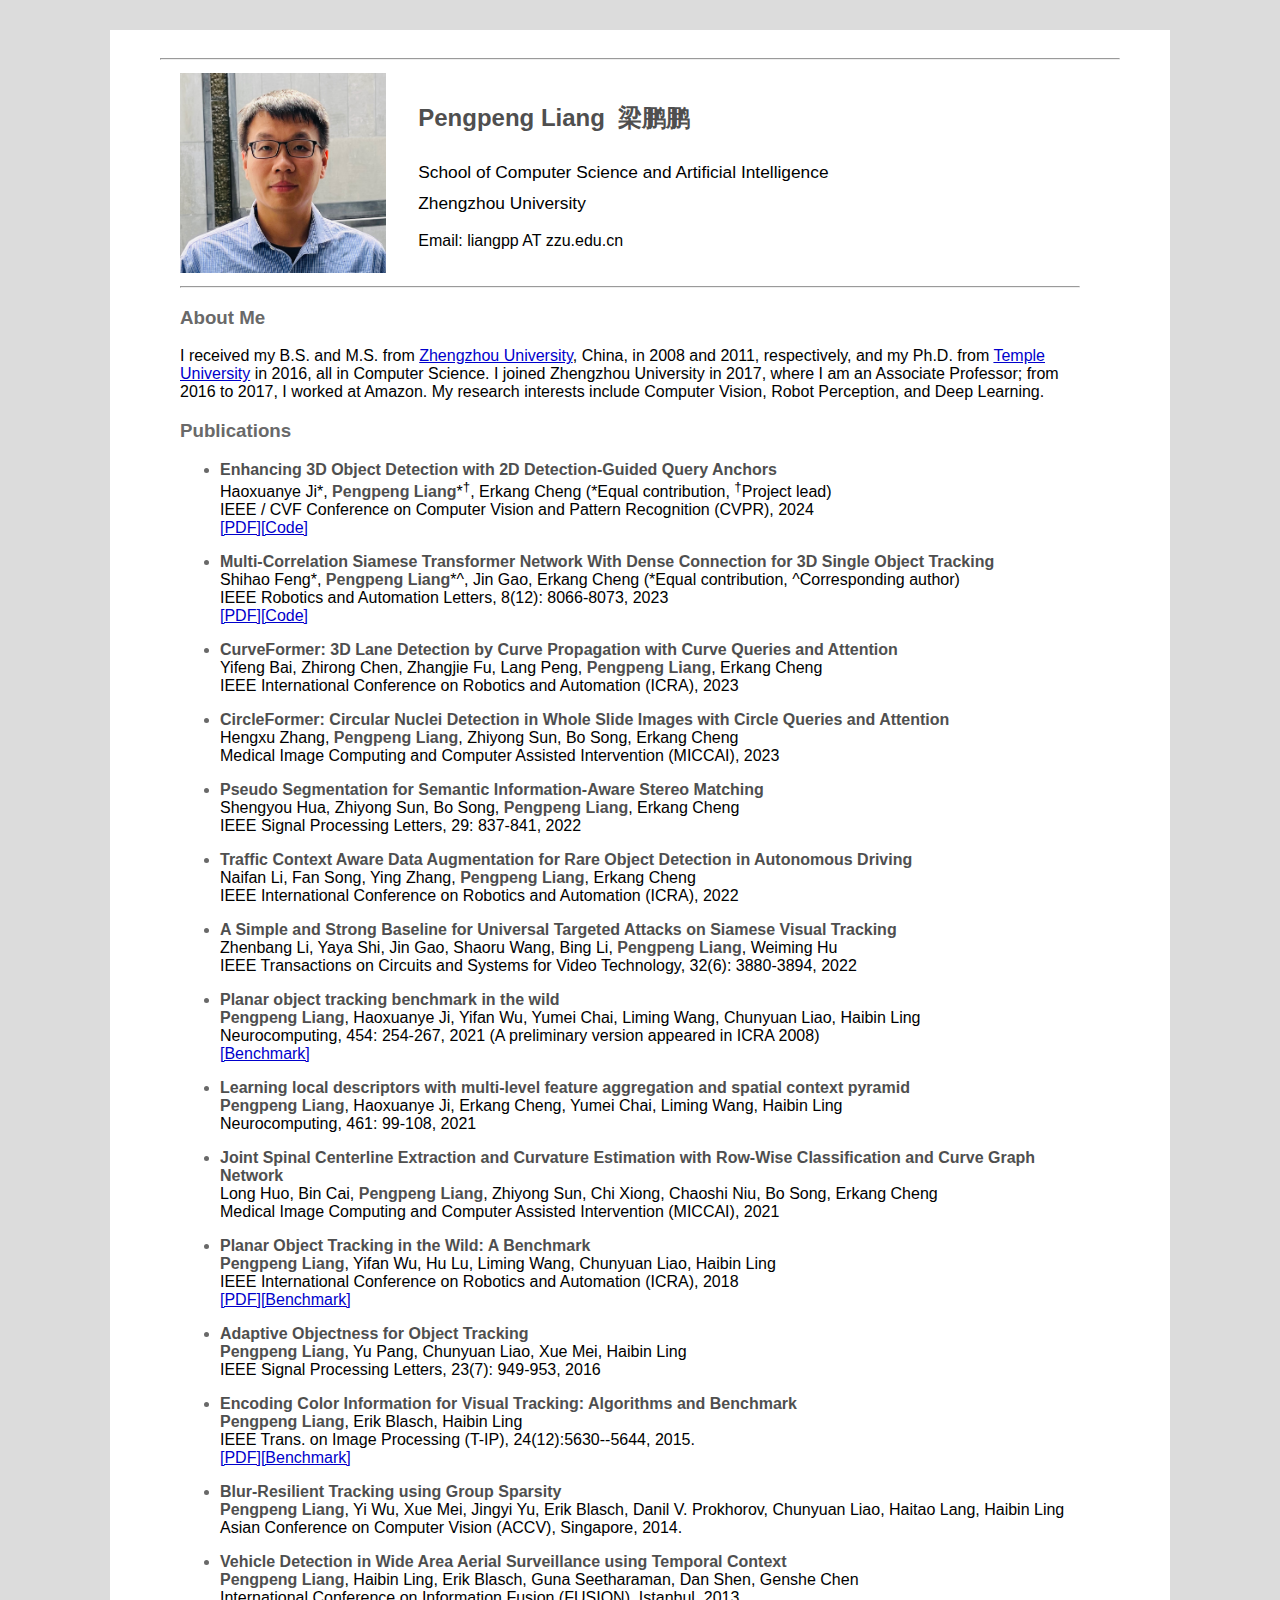
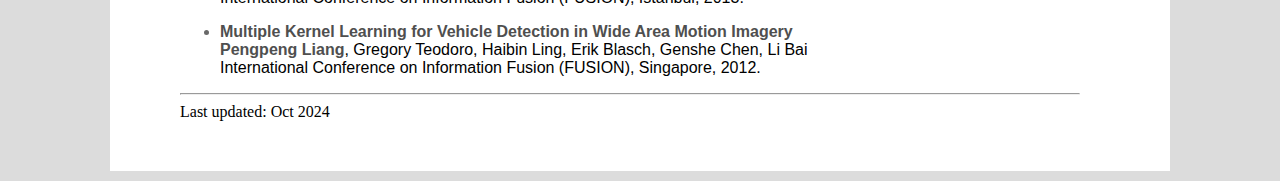
<file: index.html>
<!DOCTYPE html PUBLIC "-//W3C//DTD XHTML 1.0 Transitional//EN" "http://www.w3.org/TR/xhtml1/DTD/xhtml1-transitional.dtd">
<html xmlns="http://www.w3.org/1999/xhtml">
<head>
<meta http-equiv="Content-Type" content="text/html; charset=utf-8" />
<title>Pengpeng Liang's Homepage</title>
<link rel="stylesheet" type="text/css" href="mystyle.css" />
</head>
<body>

<!--
<!-- menu ->
<div id="right-col">
<p style="margin-top: 40px; margin-bottom: 0" align="left">
<!--	
<a href="index.html" class="menu">Home</a>&nbsp;|&nbsp;CV&nbsp;|&nbsp;<a href="courses.html" class="menu">Courses</a>&nbsp;|&nbsp;<a href="teaching.html" class="menu">Teaching</a>
->
</p>
<hr>
</div>
-->

<hr>

<!-- main content -->
<div id="right-col">
<table cellpadding="0" cellspacing="0" id="table6" width="100%" height="28%">
	<!-- MSTableType="layout" -->
	<tr>
		<td align="left" width="300">
		<img border="0" src="Pengpeng.png" height="200"></td>
		<td align="center" height="210" width="1700">
		
    <p style="margin-top: 6px; margin-bottom: 0" align="left">
		<b><font style="font-size: 18pt">Pengpeng Liang</font> &nbsp; <font style="font-size: 18pt;"font-family:KaiTi">梁鹏鹏</font></b><br></p><br>
		
    <p style="margin-top: 10px; margin-bottom: 0" align="left">
		<font  style="font-size: 13pt">School of Computer Science and Artificial Intelligence</font><br></p>
		
    <p style="margin-top: 10px; margin-bottom: 0" align="left">
    <font  style="font-size: 13pt">Zhengzhou University</font><br></p><br>   
    
    <p style="margin-top: 0; margin-bottom: 0" align="left">
		Email: liangpp AT zzu.edu.cn</p>
    </td>
	</tr>
</table>
<hr>
<H3>About Me</H3>
<p style="margin-top: 0; margin-bottom: 0" align="left">
I received my B.S. and M.S. from <a href="http://www.zzu.edu.cn/">Zhengzhou University</a>, China, in 2008 and 2011, respectively, and my Ph.D. from  <a href="http://www.temple.edu/">Temple University</a> in 2016, all in Computer Science. I joined Zhengzhou University in 2017, where I am an Associate Professor; from 2016 to 2017, I worked at Amazon. My research interests include Computer Vision, Robot Perception, and Deep Learning.</p>


<H3>Publications</H3>
<UL>

<p>
<LI>
<b>Enhancing 3D Object Detection with 2D Detection-Guided Query Anchors</b> <br>
  Haoxuanye Ji*, <b>Pengpeng Liang</b>*<sup>&dagger;</sup>, Erkang Cheng (*Equal contribution, <sup>&dagger;</sup>Project lead)<br>
  IEEE / CVF Conference on Computer Vision and Pattern Recognition (CVPR), 2024<br>
     <a href="https://arxiv.org/abs/2403.06093">[PDF]</a><a href="https://github.com/nullmax-vision/QAF2D">[Code]</a><br> 
</p>

<p>
<LI>
<b>Multi-Correlation Siamese Transformer Network With Dense Connection for 3D Single Object Tracking</b> <br>
   	Shihao Feng*, <b>Pengpeng Liang</b>*^, Jin Gao, Erkang Cheng (*Equal contribution, ^Corresponding author)<br>
   IEEE Robotics and Automation Letters, 8(12): 8066-8073, 2023<br>
   <a href="https://arxiv.org/abs/2312.11051">[PDF]</a><a href="https://github.com/liangp/MCSTN-3DSOT">[Code]</a> <br>
</p>

<p>
<LI>
<b>CurveFormer: 3D Lane Detection by Curve Propagation with Curve Queries and Attention</b> <br>
  Yifeng Bai, Zhirong Chen, Zhangjie Fu, Lang Peng, <b>Pengpeng Liang</b>, Erkang Cheng<br>
  IEEE International Conference on Robotics and Automation (ICRA), 2023<br>
</p>

<p>
<LI>
<b>CircleFormer: Circular Nuclei Detection in Whole Slide Images with Circle Queries and Attention</b> <br>
  Hengxu Zhang, <b>Pengpeng Liang</b>, Zhiyong Sun, Bo Song, Erkang Cheng<br>
  Medical Image Computing and Computer Assisted Intervention (MICCAI),  2023<br> 
</p>


<p>
<LI>
<b>Pseudo Segmentation for Semantic Information-Aware Stereo Matching</b> <br>
 Shengyou Hua, Zhiyong Sun, Bo Song, <b>Pengpeng Liang</b>, Erkang Cheng<br>
  IEEE Signal Processing Letters, 29: 837-841, 2022<br>
</p>


<p>
<LI>
<b>Traffic Context Aware Data Augmentation for Rare Object Detection in Autonomous Driving</b> <br>
 	Naifan Li, Fan Song, Ying Zhang, <b>Pengpeng Liang</b>, Erkang Cheng<br>
 IEEE International Conference on Robotics and Automation (ICRA),  2022<br>
</p>


<p>
<LI>
<b>A Simple and Strong Baseline for Universal Targeted Attacks on Siamese Visual Tracking</b> <br>
Zhenbang Li, Yaya Shi, Jin Gao, Shaoru Wang, Bing Li, <b>Pengpeng Liang</b>, Weiming Hu <br>
IEEE Transactions on Circuits and Systems for Video Technology, 32(6): 3880-3894, 2022<br>
</p>

<p>
<LI>
<b>Planar object tracking benchmark in the wild</b> <br>
<b>Pengpeng Liang</b>, Haoxuanye Ji, Yifan Wu, Yumei Chai, Liming Wang, Chunyuan Liao, Haibin Ling<br>
Neurocomputing, 454: 254-267, 2021 (A preliminary version appeared in ICRA 2008) <br>
<a href="https://liangp.github.io/data/pot280/">[Benchmark]</a>
</p>

<p>
<LI>
<b>Learning local descriptors with multi-level feature aggregation and spatial context pyramid</b> <br>
<b>Pengpeng Liang</b>, Haoxuanye Ji, Erkang Cheng, Yumei Chai, Liming Wang, Haibin Ling<br>
 Neurocomputing, 461: 99-108, 2021 <br>
</p>

<p>
<LI>
<b>Joint Spinal Centerline Extraction and Curvature Estimation with Row-Wise Classification and Curve Graph Network</b> <br>
Long Huo, Bin Cai, <b>Pengpeng Liang</b>, Zhiyong Sun, Chi Xiong, Chaoshi Niu, Bo Song, Erkang Cheng <br>
Medical Image Computing and Computer Assisted Intervention (MICCAI),  2021 <br>
</p>

<p>
<LI>
<b>Planar Object Tracking in the Wild: A Benchmark</b> <br>
<b>Pengpeng Liang</b>, Yifan Wu, Hu Lu, Liming Wang, Chunyuan Liao, Haibin Ling<br>
IEEE International Conference on Robotics and Automation (ICRA),  2018<br>
<a href="https://arxiv.org/abs/1703.07938">[PDF]</a><a href="https://www3.cs.stonybrook.edu/~hling/data/POT-210/planar_benchmark.html">[Benchmark]</a>
</p>


<p>
<LI>
<b>Adaptive Objectness for Object Tracking</b> <br>
<b>Pengpeng Liang</b>, Yu Pang, Chunyuan Liao, Xue Mei, Haibin Ling <br>
IEEE Signal Processing Letters, 23(7): 949-953, 2016 <br>
</p>

<p>
<LI>
<b>Encoding Color Information for Visual Tracking: Algorithms and Benchmark</b> <br>
<b>Pengpeng Liang</b>, Erik Blasch, Haibin Ling<br>
IEEE Trans. on Image Processing (T-IP), 24(12):5630--5644, 2015.<br>
<a href="https://www3.cs.stonybrook.edu/~hling/publication/TColor-128.pdf">[PDF]</a><a href="https://www3.cs.stonybrook.edu/~hling/data/TColor-128/TColor-128.html">[Benchmark]</a>
</p>


<p>
<LI>
<b>Blur-Resilient Tracking using Group Sparsity</b> <br>
<b>Pengpeng Liang</b>, Yi Wu, Xue Mei, Jingyi Yu, Erik Blasch, Danil V. Prokhorov, Chunyuan Liao, Haitao Lang, Haibin Ling<br>
Asian Conference on Computer Vision (ACCV), Singapore, 2014. <br></p>

<p>
<LI>
<b>Vehicle Detection in Wide Area Aerial Surveillance using Temporal Context</b> <br>
<b>Pengpeng Liang</b>, Haibin Ling, Erik Blasch, Guna Seetharaman, Dan Shen, Genshe Chen<br>
International Conference on Information Fusion (FUSION), Istanbul, 2013.<br></p>

<p>
<LI>
<b>Multiple Kernel Learning for Vehicle Detection in Wide Area Motion Imagery</b> <br>
<b>Pengpeng Liang</b>, Gregory Teodoro, Haibin Ling, Erik Blasch, Genshe Chen, Li Bai<br>
International Conference on Information Fusion (FUSION), Singapore, 2012.<br></p>
</UL>
<hr>
<font face="Times New Roman" >Last updated: Oct 2024 </font>
</div>
</body>
</html>
</file>
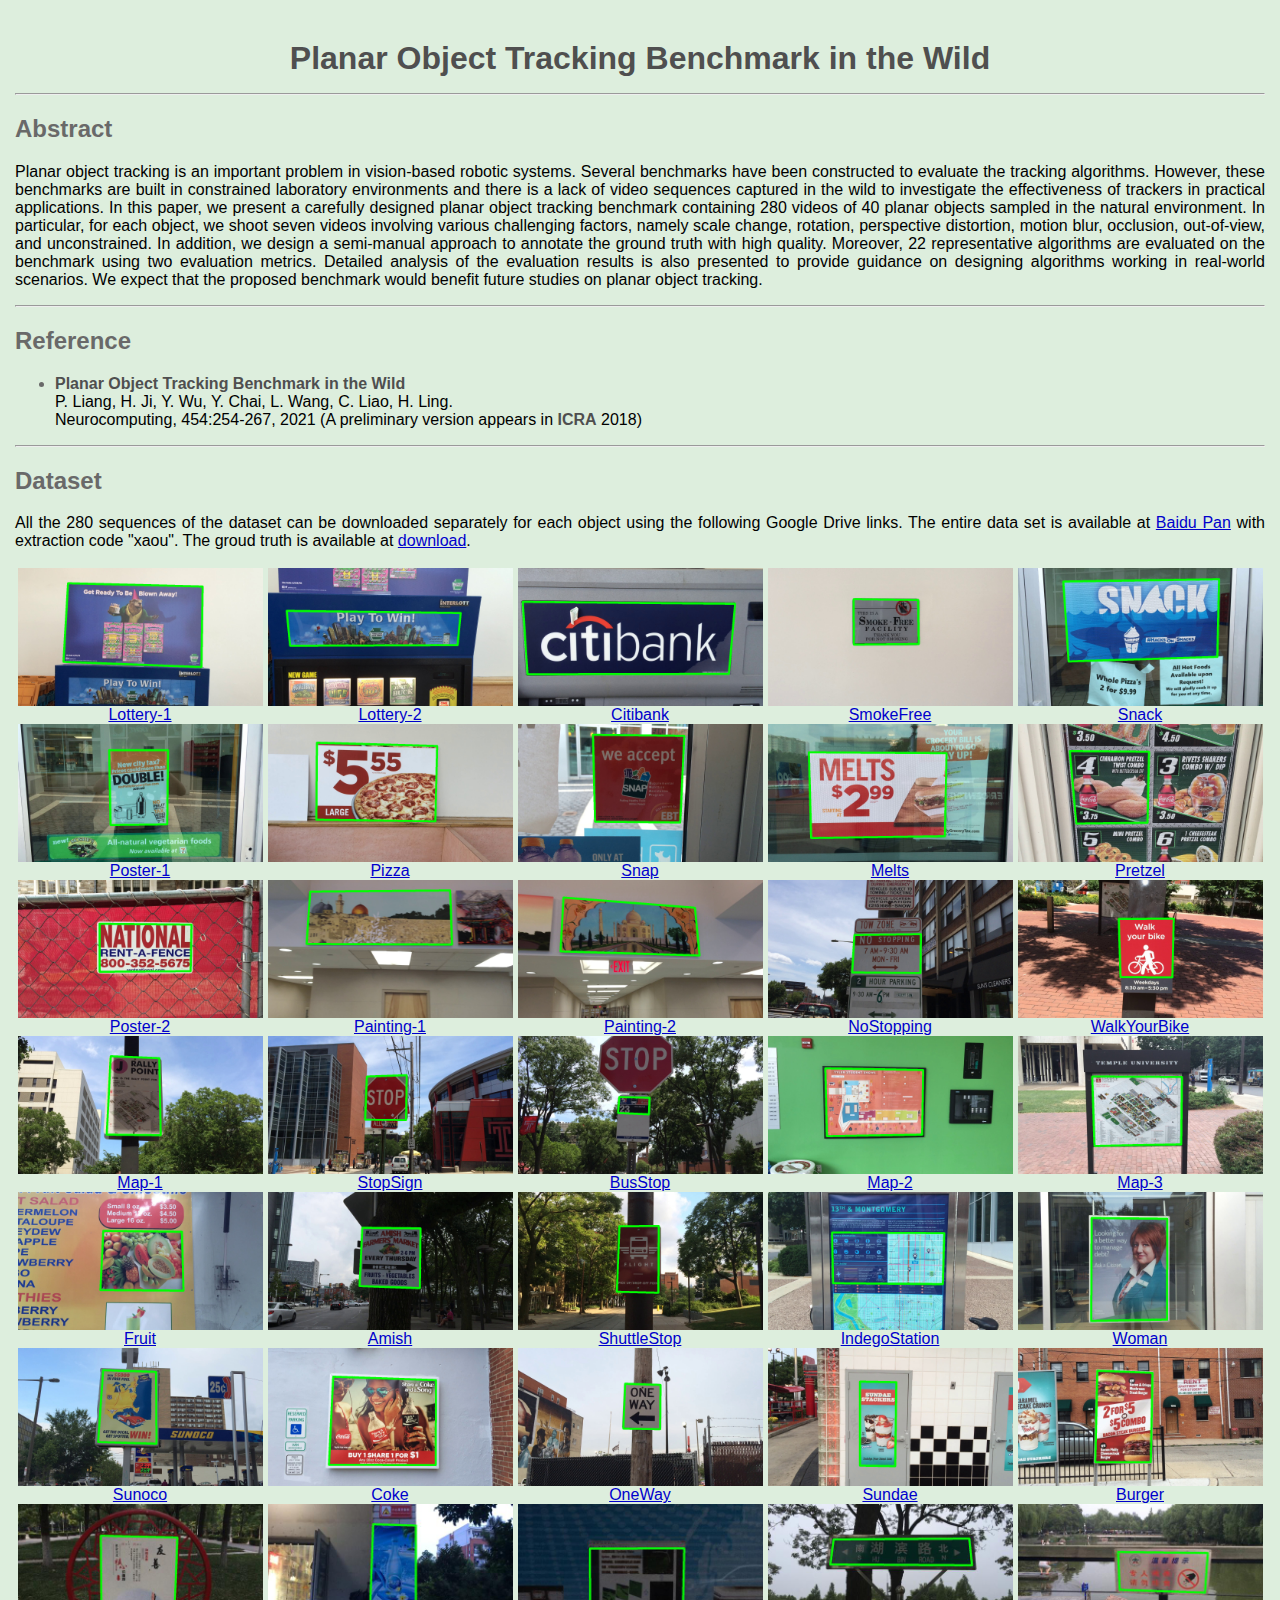
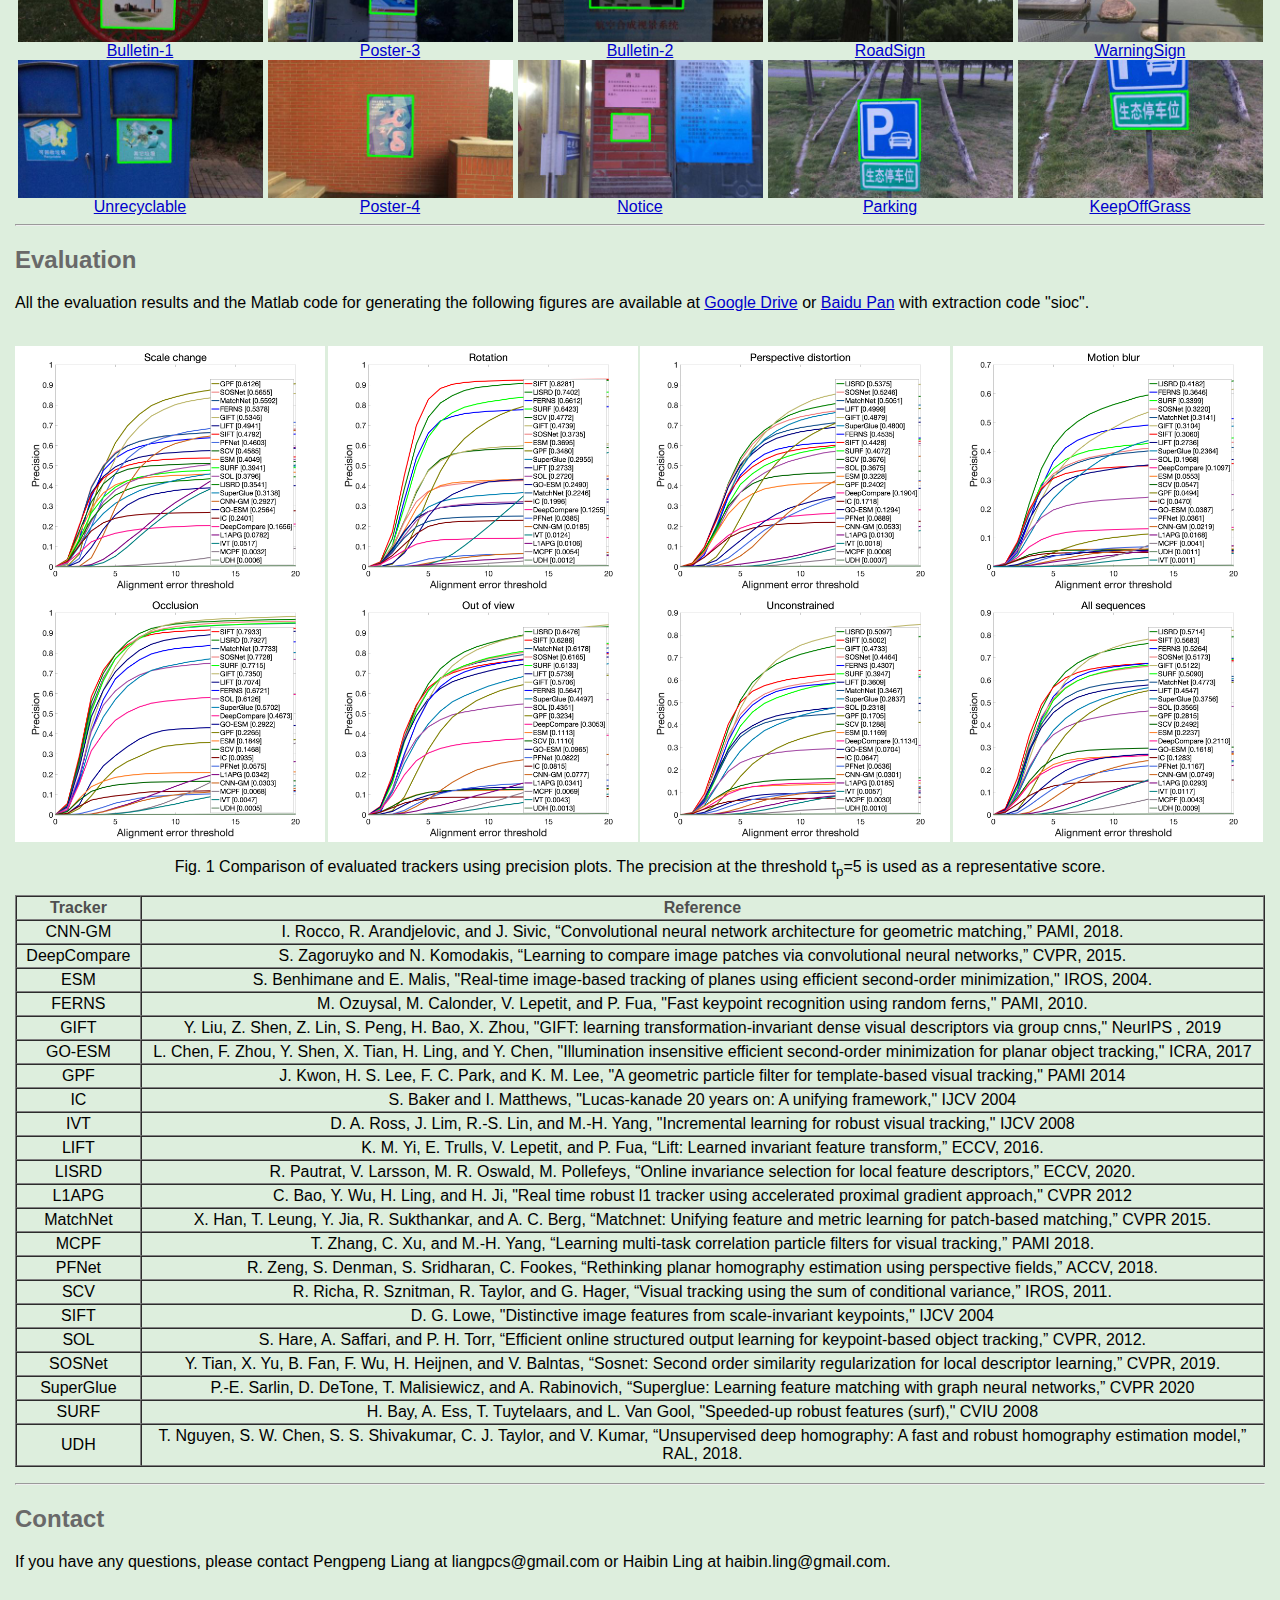
<file: data/pot280/index.html>
<!DOCTYPE html PUBLIC "-//W3C//DTD XHTML 1.0 Transitional//EN" "http://www.w3.org/TR/xhtml1/DTD/xhtml1-transitional.dtd">
<html xmlns="http://www.w3.org/1999/xhtml">
<head>
<meta http-equiv="Content-Type" content="text/html; charset=utf-8" />
<title>Planar Object Tracking Benchmark</title>

<link rel="stylesheet" type="text/css" href="planar_benchmark.css" />
</head>

<body>


<div id="mycenter">
<p style="margin-top: 40px">
<b><font style="font-size: 24pt">Planar Object Tracking Benchmark in the Wild</font></b>
</p>
<!-------
<p style="margin-top: 0px">
<font style="font-size: 16pt"><A HREF="http://astro.temple.edu/~tud17343/">Pengpeng Liang</A><span style="position: relative; font-size: 12pt; line-height: 0; vertical-align: baseline; top: -0.3em;">1</span>
&nbsp;&nbsp;&nbsp;&nbsp;
Erik Blasch<span style="position: relative; font-size: 12pt; line-height: 0; vertical-align: baseline; top: -0.3em;">2</span>&nbsp;&nbsp;&nbsp;&nbsp;
<A HREF="http://www.dabi.temple.edu/~hbling/">Haibin Ling</A><span style="position: relative; font-size: 12pt; line-height: 0; vertical-align: baseline; top: -0.3em;">1</span></font>
</p>
<p style="margin-top: 0px">
<font style="font-size: 14pt"><span style="position: relative; font-size: 12pt; line-height: 0; vertical-align: baseline; top: -0.3em;">1</span>Department of Computer and Information Sciences, Temple University</font><br>
<font style="font-size: 14pt"><span style="position: relative; font-size: 12pt; line-height: 0; vertical-align: baseline; top: -0.3em;">2</span>Air Force Research Lab/Information Directorate</font>
</p>
---------->
<hr>
<p style="margin-top: 0px">
<div id="myjustify">
<H2>Abstract</H2>
Planar object tracking is an important problem in vision-based robotic systems. Several benchmarks have been constructed to evaluate the tracking algorithms. However, these benchmarks are built in constrained laboratory environments and there is a lack of video sequences captured in the wild to investigate the effectiveness of trackers in practical applications. In this paper, we present a carefully designed planar object tracking benchmark containing 280 videos of 40 planar objects sampled in the natural environment. In particular, for each object, we shoot seven videos involving various challenging factors, namely scale change, rotation, perspective distortion, motion blur, occlusion, out-of-view, and unconstrained. In addition, we design a semi-manual approach to annotate the ground truth with high quality. Moreover, 22 representative algorithms are evaluated on the benchmark using two evaluation metrics. Detailed analysis of the evaluation results is also presented to provide guidance on designing algorithms working in real-world scenarios. We expect that the proposed benchmark would beneﬁt future studies on planar object tracking.
</div>
</p>
<!--The <a href="#dataset">dataset</a> and source code of <a href="#code">some color trackers</a> are made available for reference.-->
<hr>
<div id="myjustify">
<H2>Reference</H2>
<UL>
<LI>
<b>Planar Object Tracking Benchmark in the Wild</b>
<br>P. Liang, H. Ji, Y. Wu, Y. Chai, L. Wang, C. Liao, H. Ling.
<br>Neurocomputing, 454:254-267, 2021 (A preliminary version appears in <b>ICRA</b> 2018) 
<!--<br><A HREF="http://www.dabi.temple.edu/~hbling/publication/POT-210.pdf">PDF</A>-->
</UL>

</div>
<hr>

<div id="myjustify">
<A name="dataset">
<H2>Dataset</H2>
</A>
<!--<I><u>How to download the benchmark?</u></I><br><br>-->
All the 280 sequences of the dataset can be downloaded separately for each object using the following Google Drive links. The entire data set is available at <A HREF="https://pan.baidu.com/s/1boKIoXGFOWZ-uu9X6WzDCA">Baidu Pan</A> with extraction code "xaou". The groud truth is available at <A HREF="./annotation.zip">download</A>. <br><br>

<table cellpadding="0" cellspacing="0" id="table6" width="100%" height="28%" align="center">

<!--1-5-->
<tr>
 <td align="center"><img src="./imgs/V01_1_show.jpg" width=245 height=138>
    <br><A HREF="https://drive.google.com/open?id=1voN10_ts_lwdyglTAtTSI7bNlgzbCao7">Lottery-1</A>
 </td>

 <td align="center"><img src="./imgs/V02_1_show.jpg" width=245 height=138>
    <br><A HREF="https://drive.google.com/open?id=1-DkF9qM2LSrXn0lHS4ENsyop-SUn-_VV">Lottery-2</A>
 </td>

 <td align="center"><img src="./imgs/V03_1_show.jpg" width=245 height=138>
    <br><A HREF="https://drive.google.com/open?id=1oISxD2yaXFDXBoJonW95vvRcyNS9xsNp">Citibank</A>
 </td>

 <td align="center"><img src="./imgs/V04_1_show.jpg" width=245 height=138>
    <br><A HREF="https://drive.google.com/open?id=1VNO3Kk1XsX7Qu4zC3YVjFJbg2XJZVE8i">SmokeFree</A>
 </td>

 <td align="center"><img src="./imgs/V05_1_show.jpg" width=245 height=138>
    <br><A HREF="https://drive.google.com/open?id=1ctq2S8mWCtARfFhbvPpXWgCBU-w8XRWT">Snack</A>
 </td>
</tr>

<!--6-10-->
<tr>
 <td align="center"><img src="./imgs/V06_1_show.jpg" width=245 height=138>
    <br><A HREF="https://drive.google.com/open?id=1f2cue3bkqElYo3M6-frgq2-jG_u7fg5U">Poster-1</A>
 </td>

 <td align="center"><img src="./imgs/V07_1_show.jpg" width=245 height=138>
    <br><A HREF="https://drive.google.com/open?id=1bt1RjRbOOChwpF5AlSPWzJ0OeczViJcv">Pizza</A>
 </td>

 <td align="center"><img src="./imgs/V08_1_show.jpg" width=245 height=138>
    <br><A HREF="https://drive.google.com/open?id=1psbkynQ5SeG9dxPHp6AwCu25Rn9QWFcP">Snap</A>
 </td>

 <td align="center"><img src="./imgs/V09_1_show.jpg" width=245 height=138>
    <br><A HREF="https://drive.google.com/open?id=1G1i0iV7ew1PyuuJq9miap1SQom2cgdbL">Melts</A>
 </td>

 <td align="center"><img src="./imgs/V10_1_show.jpg" width=245 height=138>
    <br><A HREF="https://drive.google.com/open?id=1KsuOO7sRshEBLjT79m99RQ8OJo1u7ect">Pretzel</A>
 </td>
</tr>


<!--11-15-->
<tr>
 <td align="center"><img src="./imgs/V11_1_show.jpg" width=245 height=138>
    <br><A HREF="https://drive.google.com/open?id=1exdfv1SLi092A8H9HmV1lBBV_FYr1Pse">Poster-2</A>
 </td>

 <td align="center"><img src="./imgs/V12_1_show.jpg" width=245 height=138>
    <br><A HREF="https://drive.google.com/open?id=1Es4g3aPGdWyXjpN59iMUtmH25CSuFLXY">Painting-1</A>
 </td>

 <td align="center"><img src="./imgs/V13_1_show.jpg" width=245 height=138>
    <br><A HREF="https://drive.google.com/open?id=1C4eT57ZcQwVlKIJBykyAML5KzcT-kO-Z">Painting-2</A>
 </td>

 <td align="center"><img src="./imgs/V14_1_show.jpg" width=245 height=138>
    <br><A HREF="https://drive.google.com/open?id=1HNW7Qb1BwCckqixEEntxfzC3eRl_NSKQ">NoStopping</A>
 </td>

 <td align="center"><img src="./imgs/V15_1_show.jpg" width=245 height=138>
    <br><A HREF="https://drive.google.com/open?id=1_0mvwXbKk-EqUpfFBChWA-SgLLpMCTy7">WalkYourBike</A>
 </td>
</tr>


<!--16-20-->
<tr>
 <td align="center"><img src="./imgs/V16_1_show.jpg" width=245 height=138>
    <br><A HREF="https://drive.google.com/open?id=1xFDB4Wgma7TqM3oUx7T1mq5cYCCHbnKt">Map-1</A>
 </td>

 <td align="center"><img src="./imgs/V17_1_show.jpg" width=245 height=138>
    <br><A HREF="https://drive.google.com/open?id=1zWadnFoLcpaiUnaxW2x8FJDhhSgkWPXG">StopSign</A>
 </td>

 <td align="center"><img src="./imgs/V18_1_show.jpg" width=245 height=138>
    <br><A HREF="https://drive.google.com/open?id=1d6mO1Jle2uqTuB7WpzXvN-6UOpT_kxPg">BusStop</A>
 </td>

 <td align="center"><img src="./imgs/V19_1_show.jpg" width=245 height=138>
    <br><A HREF="https://drive.google.com/open?id=1wu6O6P2wIlo2cFj-7ofRvGZo_koVVFfO">Map-2</A>
 </td>

 <td align="center"><img src="./imgs/V20_1_show.jpg" width=245 height=138>
    <br><A HREF="https://drive.google.com/open?id=1R_Ylw9DJA4nk1vOcIXhJeCSnnnrmye9x">Map-3</A>
 </td>
</tr>


<!--21-25-->
<tr>
 <td align="center"><img src="./imgs/V21_1_show.jpg" width=245 height=138>
    <br><A HREF="https://drive.google.com/open?id=1xAKuFa6im7e5pUsbm_s8z2STYwCx3JiB">Fruit</A>
 </td>

 <td align="center"><img src="./imgs/V22_1_show.jpg" width=245 height=138>
    <br><A HREF="https://drive.google.com/open?id=1jxyr4-ysuEItkYHF-8zW5YUvvt-UYq9O">Amish</A>
 </td>

 <td align="center"><img src="./imgs/V23_1_show.jpg" width=245 height=138>
    <br><A HREF="https://drive.google.com/open?id=1WcYqZ4HgXjum-03V-FnCX6jcyyjH_igT">ShuttleStop</A>
 </td>

 <td align="center"><img src="./imgs/V24_1_show.jpg" width=245 height=138>
    <br><A HREF="https://drive.google.com/open?id=18Tebcwv5kvIhfic8WxggT2__AwUFdGWH">IndegoStation</A>
 </td>

 <td align="center"><img src="./imgs/V25_1_show.jpg" width=245 height=138>
    <br><A HREF="https://drive.google.com/open?id=1sBHJ98w1I2rMuyhOcytvOIojy7s-9_TP">Woman</A>
 </td>
</tr>


<!--26-30-->
<tr>
 <td align="center"><img src="./imgs/V26_1_show.jpg" width=245 height=138>
    <br><A HREF="https://drive.google.com/open?id=1KM-8x71-WkhDAB5-973ll-YJxwLjEOBK">Sunoco</A>
 </td>

 <td align="center"><img src="./imgs/V27_1_show.jpg" width=245 height=138>
    <br><A HREF="https://drive.google.com/open?id=1t40yWG-eYC4VPrFUOUiS9TKuqOSRqGNQ">Coke</A>
 </td>

 <td align="center"><img src="./imgs/V28_1_show.jpg" width=245 height=138>
    <br><A HREF="https://drive.google.com/open?id=1WXeV2FKVbOlSG-y57x1BTi6K66s9Dg_t">OneWay</A>
 </td>

 <td align="center"><img src="./imgs/V29_1_show.jpg" width=245 height=138>
    <br><A HREF="https://drive.google.com/open?id=1M6NLF4rxb_wCjdCLPrnw9zbuxwMllub6">Sundae</A>
 </td>

 <td align="center"><img src="./imgs/V30_1_show.jpg" width=245 height=138>
    <br><A HREF="https://drive.google.com/open?id=11cYCT4dD772l7W1JKZ4Yoyf45dK7YoRU">Burger</A>
 </td>
</tr>


<!--31-35-->
<tr>
 <td align="center"><img src="./imgs/V31_1_show.jpg" width=245 height=138>
    <br><A HREF="https://drive.google.com/open?id=1vrG-zdoyEcB2QcSCGXyKGlKWmrl24xJF">Bulletin-1</A>
 </td>

 <td align="center"><img src="./imgs/V32_1_show.jpg" width=245 height=138>
    <br><A HREF="https://drive.google.com/open?id=1dt02hq5P7UzEyM7Ln7Ns3H3wrB1TcBLo">Poster-3</A>
 </td>

 <td align="center"><img src="./imgs/V33_1_show.jpg" width=245 height=138>
    <br><A HREF="https://drive.google.com/open?id=1a0EqNsWSv4tgsPvC_8Pb_OlJbb3AmbJN">Bulletin-2</A>
 </td>

 <td align="center"><img src="./imgs/V34_1_show.jpg" width=245 height=138>
    <br><A HREF="https://drive.google.com/open?id=1IHf2TNA57blgswyxKLk1rL5nqsnP5IKl">RoadSign</A>
 </td>

 <td align="center"><img src="./imgs/V35_1_show.jpg" width=245 height=138>
    <br><A HREF="https://drive.google.com/open?id=1b_b_ME256Bz5IACqlsFjSO2ZYwq9oWvx">WarningSign</A>
 </td>
</tr>


<!--36-40-->
<tr>
 <td align="center"><img src="./imgs/V36_1_show.jpg" width=245 height=138>
    <br><A HREF="https://drive.google.com/open?id=1vRsyTFJi1YUo4dtdQ5kWOgV_77S0XRwG">Unrecyclable</A>
 </td>

 <td align="center"><img src="./imgs/V37_1_show.jpg" width=245 height=138>
    <br><A HREF="https://drive.google.com/open?id=1-QLkWqIE_RYzVSeBqxgCbTveUx5CpTUu">Poster-4</A>
 </td>

 <td align="center"><img src="./imgs/V38_1_show.jpg" width=245 height=138>
    <br><A HREF="https://drive.google.com/open?id=1riE2o2syTWAQ4ICzxvFmGKrQHXCZpOHH">Notice</A>
 </td>

 <td align="center"><img src="./imgs/V39_1_show.jpg" width=245 height=138>
    <br><A HREF="https://drive.google.com/open?id=1vVHexnHIdxD4ZOjviRo-5UtE1tyO7os1">Parking</A>
 </td>

 <td align="center"><img src="./imgs/V40_1_show.jpg" width=245 height=138>
    <br><A HREF="https://drive.google.com/open?id=1z6yC74-ubxQzwSVsYrJGgnRtwnKemwnU">KeepOffGrass</A>
 </td>
</tr>

</table>

<hr>

<div id="myjustify">
<H2>Evaluation</H2>

All the evaluation results and the Matlab code for generating the following figures are available at <A HREF="https://drive.google.com/file/d/1oRbi4p-PFqKPOt4SvKVJP0wkGfb1ZR9b/view?usp=sharing">Google Drive</A> or <A HREF="https://pan.baidu.com/s/1tkrUHhDkaVixtYzISjsqXg">Baidu Pan</A> with extraction code "sioc". <br><br>



<p style="margin-top: 5px">
<table cellpadding="0" cellspacing="0" id="table2" width="100%" height="28%">
	<!-- MSTableType="layout" -->
	<tr>
		<td align="left" ><img border="0" src="figures/SC-precision.png" width="310"></td>
		<td align="left" ><img border="0" src="figures/RT-precision.png" width="310"></td>
		<td align="left" ><img border="0" src="figures/PD-precision.png" width="310"></td>
		<td align="left" ><img border="0" src="figures/MB-precision.png" width="310"></td>
	</tr>
	
	<tr>
		<td align="left" ><img border="0" src="figures/OCC-precision.png" width="310"></td>
		<td align="left" ><img border="0" src="figures/OV-precision.png" width="310"></td>
		<td align="left" ><img border="0" src="figures/UC-precision.png" width="310"></td>
		<td align="left" ><img border="0" src="figures/All-seq.png" width="310"></td>
	</tr>
</table>
</p>
<div id = "mycenter">
<p style="margin-top: 5px">
Fig. 1 Comparison of evaluated trackers using precision plots. The precision at the threshold t<sub>p</sub>=5 is used as a representative score.
</p>
</div>

<!--<p style="margin-top: 5px">
<table cellpadding="0" cellspacing="0" id="table1" width="100%" height="28%">-->
	<!-- MSTableType="layout" -->
<!--	<tr>
		<td align="center" ><img border="0" src="figures/Keypoint-based.png" width="620"></td>
		<td align="center" ><img border="0" src="figures/Region-based.png" width="620"></td>
	</tr>
</table>
</p>
<div id = "mycenter">
<p style="margin-top: 5px">
Fig. 2 The overall performance of trackers in two groups for
different challenging factors. For each group, the overall performance
is calculated by averaging the performances of trackers
within this group. The precision at the threshold t<sub>p</sub>=5 is used.
</p>
</div>-->


<p style="margin-top: 5px">
<table border="1"  cellpadding="2" cellspacing="0" width="100%">
<tr>
	<td align="center" width="0%"><b>Tracker</b></td>
      <td align="center" width="100%"><b>Reference</b></td>	
</tr>


<tr>
  <td align="center" width="10%">CNN-GM</td>
      <td align="center" width="90%">I. Rocco, R. Arandjelovic, and J. Sivic, “Convolutional neural network architecture for geometric matching,” PAMI, 2018.</td>  
</tr>

<tr>
  <td align="center" width="10%">DeepCompare</td>
      <td align="center" width="90%">S. Zagoruyko and N. Komodakis, “Learning to compare image patches via convolutional neural networks,” CVPR, 2015.</td>  
</tr>

<tr>
	<td align="center" width="10%">ESM</td>
      <td align="center" width="90%">S. Benhimane and E. Malis, "Real-time image-based tracking of planes using efficient second-order minimization," IROS, 2004.</td>	
</tr>

<tr>
	<td align="center" width="10%">FERNS</td>
      <td align="center" width="90%">M. Ozuysal, M. Calonder, V. Lepetit, and P. Fua, "Fast keypoint recognition using random ferns," PAMI, 2010.</td>	
</tr>


<tr>
  <td align="center" width="10%">GIFT</td>
      <td align="center" width="90%">Y. Liu, Z. Shen, Z. Lin, S. Peng, H. Bao, X. Zhou, "GIFT: learning transformation-invariant dense visual descriptors via group cnns," NeurIPS , 2019</td> 
</tr>

<tr>
	<td align="center" width="10%">GO-ESM</td>
      <td align="center" width="90%">L. Chen, F. Zhou, Y. Shen, X. Tian, H. Ling, and Y. Chen, "Illumination insensitive efficient second-order minimization for planar object tracking," ICRA, 2017</td>	
</tr>

<tr>
	<td align="center" width="10%">GPF</td>
      <td align="center" width="90%">J. Kwon, H. S. Lee, F. C. Park, and K. M. Lee, "A geometric
particle filter for template-based visual tracking," PAMI 2014</td>	
</tr>

<tr>
	<td align="center" width="10%">IC</td>
      <td align="center" width="90%">S. Baker and I. Matthews, "Lucas-kanade 20 years on: A unifying
framework," IJCV 2004</td>	
</tr>

<tr>
	<td align="center" width="10%">IVT</td>
      <td align="center" width="90%">D. A. Ross, J. Lim, R.-S. Lin, and M.-H. Yang, "Incremental
learning for robust visual tracking," IJCV 2008</td>	
</tr>

<tr>
  <td align="center" width="10%">LIFT</td>
      <td align="center" width="90%">K. M. Yi, E. Trulls, V. Lepetit, and P. Fua, “Lift: Learned invariant feature transform,” ECCV, 2016.</td> 
</tr>


<tr>
  <td align="center" width="10%">LISRD</td>
      <td align="center" width="90%">R. Pautrat, V. Larsson, M. R. Oswald, M. Pollefeys, “Online invariance selection for local feature descriptors,” ECCV, 2020.</td> 
</tr>

<tr>
	<td align="center" width="10%">L1APG</td>
      <td align="center" width="90%">C. Bao, Y. Wu, H. Ling, and H. Ji, "Real time robust l1 tracker
using accelerated proximal gradient approach," CVPR 2012</td>	
</tr>


<tr>
  <td align="center" width="10%">MatchNet</td>
      <td align="center" width="90%">X. Han, T. Leung, Y. Jia, R. Sukthankar, and A. C. Berg, “Matchnet: Unifying feature and metric learning for patch-based matching,” CVPR 2015.</td> 
</tr>


<tr>
  <td align="center" width="10%">MCPF</td>
      <td align="center" width="90%">T. Zhang, C. Xu, and M.-H. Yang, “Learning multi-task correlation particle ﬁlters for visual tracking,” PAMI 2018.</td> 
</tr>

<tr>
  <td align="center" width="10%">PFNet</td>
      <td align="center" width="90%">R. Zeng, S. Denman, S. Sridharan, C. Fookes, “Rethinking planar homography estimation using perspective ﬁelds,” ACCV, 2018.</td>  
</tr>

<tr>
	<td align="center" width="10%">SCV</td>
      <td align="center" width="90%">R. Richa, R. Sznitman, R. Taylor, and G. Hager, “Visual tracking using the sum of conditional variance,” IROS, 2011.</td>	
</tr>

<tr>
	<td align="center" width="10%">SIFT</td>
      <td align="center" width="90%">D. G. Lowe, "Distinctive image features from scale-invariant
keypoints," IJCV 2004</td>	
</tr>

<tr>
	<td align="center" width="10%">SOL</td>
      <td align="center" width="90%">S. Hare, A. Saffari, and P. H. Torr, “Efficient online structured output learning for keypoint-based object tracking,” CVPR, 2012.</td>	
</tr>


<tr>
  <td align="center" width="10%">SOSNet</td>
      <td align="center" width="90%">Y. Tian, X. Yu, B. Fan, F. Wu, H. Heijnen, and V. Balntas, “Sosnet: Second order similarity regularization for local descriptor learning,” CVPR, 2019.</td>  
</tr>


<tr>
  <td align="center" width="10%">SuperGlue</td>
      <td align="center" width="90%">P.-E. Sarlin, D. DeTone, T. Malisiewicz, and A. Rabinovich, “Superglue: Learning feature matching with graph neural networks,” CVPR 2020</td> 
</tr>

<tr>
	<td align="center" width="10%">SURF</td>
      <td align="center" width="90%">H. Bay, A. Ess, T. Tuytelaars, and L. Van Gool, "Speeded-up
robust features (surf)," CVIU 2008</td>	
</tr>


<tr>
  <td align="center" width="10%">UDH</td>
      <td align="center" width="90%">T. Nguyen, S. W. Chen, S. S. Shivakumar, C. J. Taylor, and V. Kumar, “Unsupervised deep homography: A fast and robust homography estimation model,” RAL, 2018.</td> 
</tr>

</table>
</p>
</div>
<hr>
<!--
<div id="myjustify">
<H2>References</H2>
[1] S. Hare, A. Saffari, and P. H. Torr, “Efficient online structured output learning for keypoint-based object tracking,” CVPR, 2012. <br><br>
[2] R. Richa, R. Sznitman, R. Taylor, and G. Hager, “Visual tracking using the sum of conditional variance,” IROS, 2011.
</div>
<hr>
-->

<div id = "myjustify">
<H2>Contact</H2>
If you have any questions, please contact Pengpeng Liang at liangpcs@gmail.com or Haibin Ling at haibin.ling@gmail.com.
</div>
</div>
</body>
</html>
</file>
<file: mystyle.css>
html {
	background-color: #DCDCDC;
}


/*
body {font-family: helvetica; 
	margin-bottom:40px;
	background: #FFFFE0;
}*/

body {
	background: white;
	font-family: helvetica;
	text-align:left; /* for IE */
  	margin-top: 30px; 
  	margin-bottom: 10px;
	  margin-left: auto;
  	margin-right: auto;
  	padding-left:  50px;
  	padding-right: 50px;
  	padding-top: 20px;
  	padding-bottom: 50px;
  	max-width: 960px;
}


#right-col{
 margin-left:20px;
 margin-right:auto; 
 width: 900px;
}

a:link { 
color:#0000cc; 
} 

.menu {
	color: #828282;
	text-decoration: none;
	font-weight: bold;
}
.menu:link{
	color: #828282;
	text-decoration: none;
	font-weight: bold;
}
.menu:visited{
	color: #828282;
	text-decoration: none;
	font-weight: bold;
}
.menu:hover {
	color: #8142bf;
	text-decoration: none;
	font-weight: bold;
}

h1{
 color: #696969;
}

h2{
 color: #696969;
}

h3{
 color: #696969;
}

h4{
 color: #696969;
}

li::marker {
  color: #696969; /* bullet color */
}

b{
 color: #4F4F4F;
}
</file>
<file: data/pot280/planar_benchmark.css>
body {font-family: helvetica; 
	margin-bottom:40px;
	background: #ddeedd;
}

#mycenter{
 margin-left:auto;
 margin-right:auto; 
 width: 1250px;
 text-align:center
}

#myleft{
 margin-left:auto;
 margin-right:auto; 
 text-align:left
}

#myjustify{
 margin-left:auto;
 margin-right:auto; 
 text-align:justify
}

a:link { 
color:#0000cc; 
} 

.menu {
	color: #828282;
	text-decoration: none;
	font-weight: bold;
}
.menu:link{
	color: #828282;
	text-decoration: none;
	font-weight: bold;
}
.menu:visited{
	color: #828282;
	text-decoration: none;
	font-weight: bold;
}
.menu:hover {
	color: #8142bf;
	text-decoration: none;
	font-weight: bold;
}

h1{
 color: #696969;
}

h2{
 color: #696969;
}

h3{
 color: #696969;
}

h4{
 color: #696969;
}

li::marker {
  color: #696969; /* bullet color */
}

b{
 color: #4F4F4F;
}
</file>
